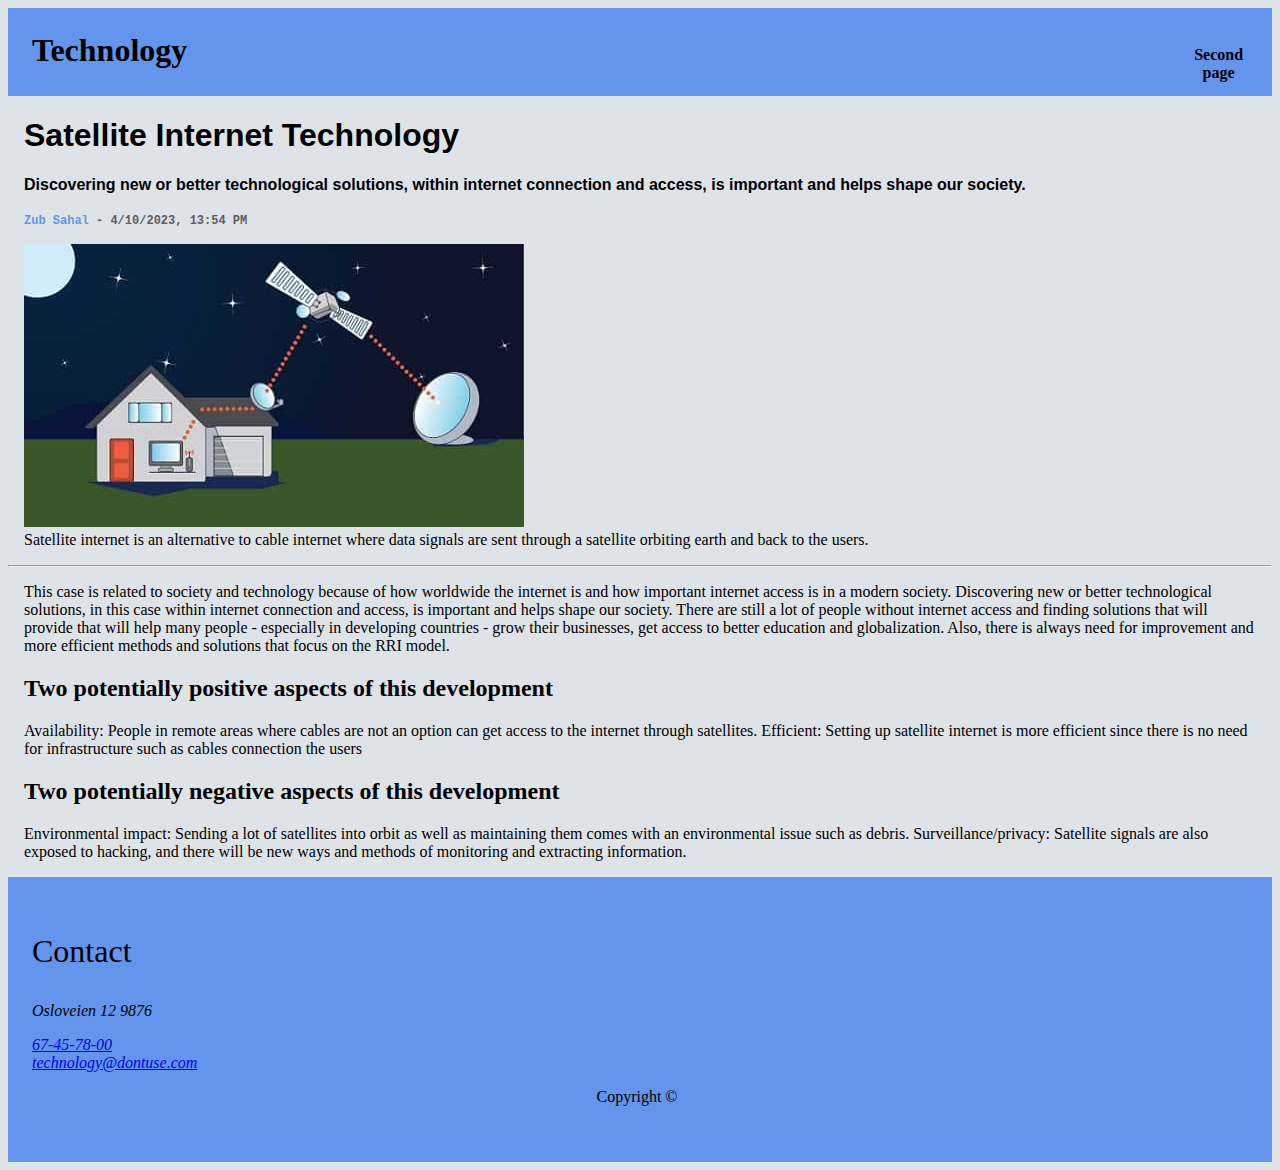
<file: Index.html>
<!DOCTYPE html>
<html lang="en">

<head>
    <meta charset="UTF-8">
    <meta name="viewport" content="width=device-width, initial-scale=1.0">
    <title>DATA1200 Oblig 2</title>
    <link rel="stylesheet" href="./css/stylesheet.css">
</head>

<body class="hovedside">
    <header>
        <nav>
            <li class="technology">Technology</li>
            <li> <a href="./secondary/data1200-accessiblity.html">Second page</a></li>
            </ul>
        </nav>
    </header>

    
    <div class="headerforside">
        <h1>
            Satellite Internet Technology
        </h1>
    </div>
    <p class="title">
        Discovering new or better technological
        solutions, within internet connection and access, is
        important and helps shape our society.
    </p>
    <div id="zsahal">
        <span class="jounalist">
            Zub Sahal
        </span>
        <span class="date">
            - 4/10/2023, 13:54 PM
        </span>
    </div>
    <figure class="bilde">
        <img class="satellite" src="./images/satellite.jpg" alt="bilde av satellite">
        <!--rfpage.com https://www.rfpage.com/satellite-internet-technology-and-applications/?fbclid=IwAR3ruL-6Lu4uIyHp67ChMpdYjM3MO2XdsjEvNC7WTbC-MCvWZaNGsy5H4io-->
        <figcaption> Satellite internet is an alternative to cable internet where data
            signals are sent through a satellite orbiting earth and back to the
            users. </figcaption>
    </figure>
    <hr>

    <div class="avsnitt">
        <p class="aboutcase">
            This case is related to society and technology because of how
            worldwide the internet is and how important internet access is
            in a modern society. Discovering new or better technological
            solutions, in this case within internet connection and access, is
            important and helps shape our society. There are still a lot of
            people without internet access and finding solutions that will
            provide that will help many people - especially in developing
            countries - grow their businesses, get access to better education
            and globalization. Also, there is always need for improvement
            and more efficient methods and solutions that focus on the RRI
            model.
        </p>
        <h2 class="positive">
            Two potentially positive aspects of this development

        </h2>
        <p>
            Availability: People in remote areas where cables are not an option can get
            access to the internet through satellites.
            Efficient: Setting up satellite internet is more efficient since there is no
            need for infrastructure such as cables connection the users
        </p>
        <h2 class="negative">
            Two potentially negative aspects of this development
        </h2>
        <p>
            Environmental impact: Sending a lot of satellites into orbit as well as maintaining them
            comes with an environmental issue such as debris.
            Surveillance/privacy: Satellite signals are also exposed to hacking, and there will be
            new ways and methods of monitoring and extracting
            information.
        </p>
    </div>

    <footer class="footer">
        <div class="container-footer">
        
                <p class="kontaktinformasjon">Contact</p>
                <address class="kontakt">
                  <p class="address">
                   Osloveien 12 9876
                  </p>
                  <p class="adresse-link">
                    <a class="footer-link" href="tel:22-22-00-00">67-45-78-00</a
                    ><br />
                    <a class="footer-link" href="mailto:hello@omnifood.com"
                      >technology@dontuse.com</a
                    >
                  </p>
                </address>
            </div>

             <p class="copyright">Copyright &copy; </p>
     
         </div>
</body>

</html>
</file>
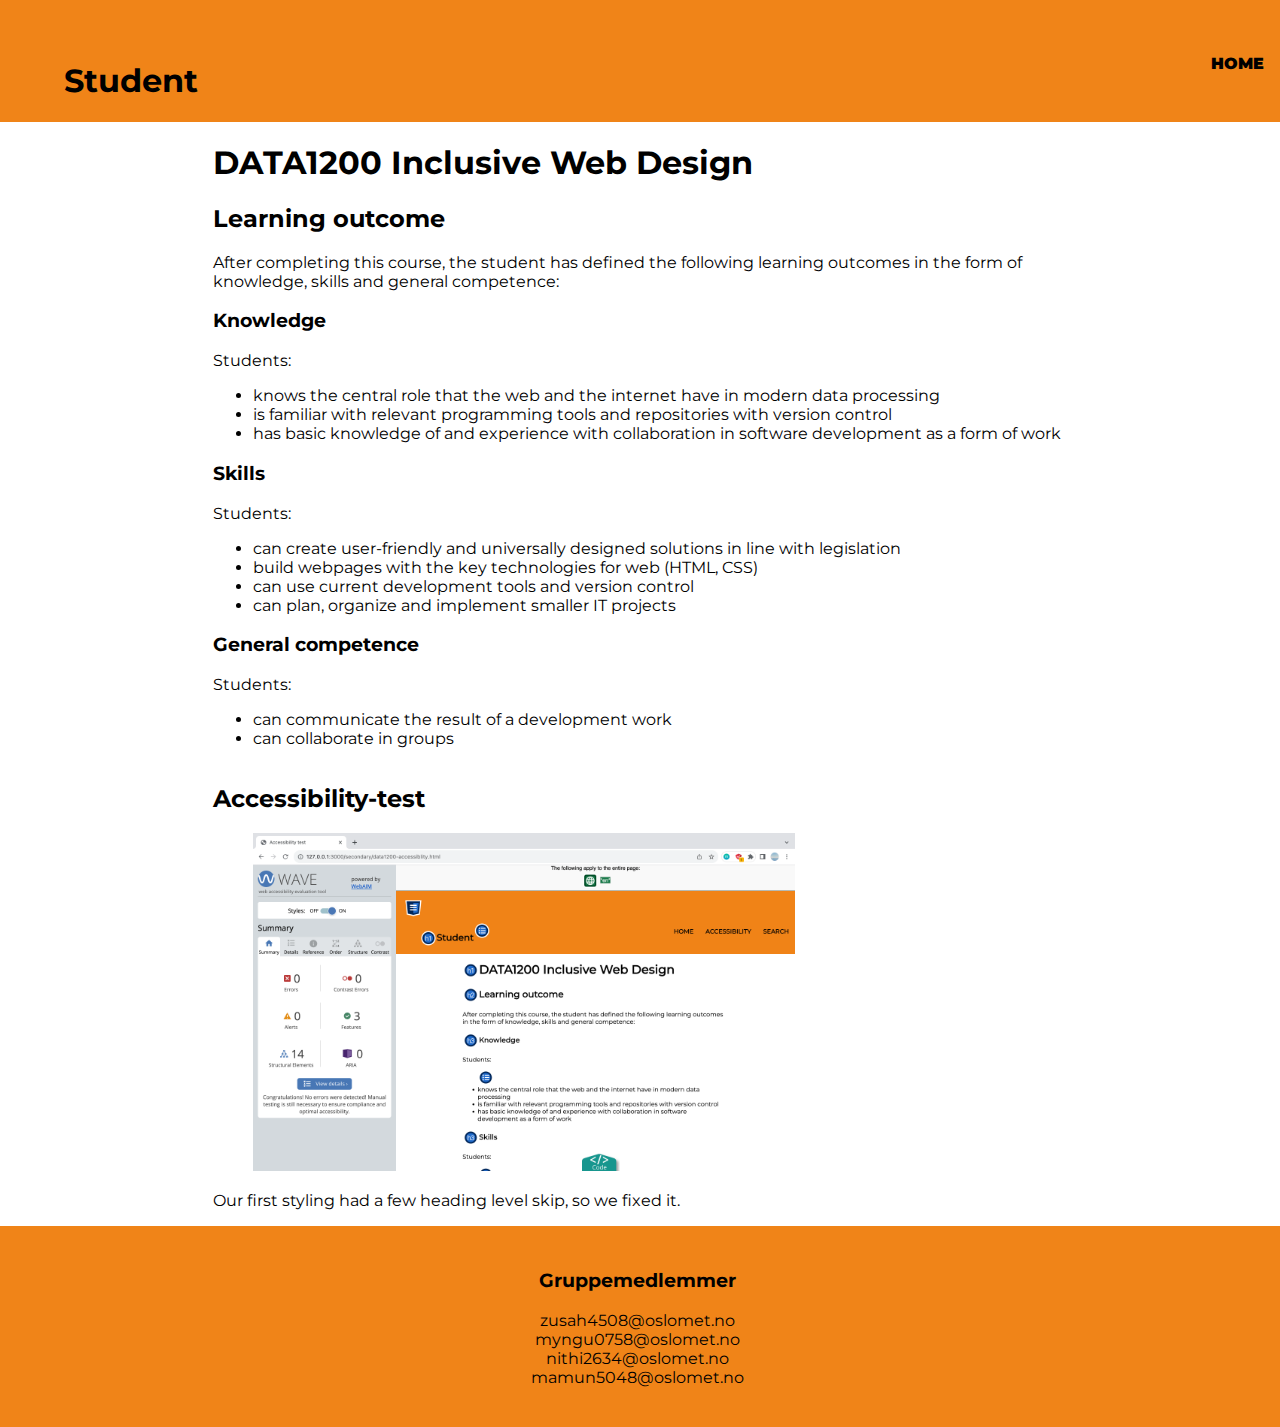
<file: secondary/data1200-accessiblity.html>
<!DOCTYPE html>
<html lang="en">

<head>
    <meta charset="UTF-8">
    <meta name="viewport" content="width=device-width, initial-scale=1.0">
    <title>Accessibility test</title>
    <link rel="stylesheet" href="../css/stylesheet.css">
</head>

<body>
    <div class="container">
        <nav class="header-page2">
            <ul>
                <li class="active"><h1>Student</h1></li>
                <li class="button"><a href="../Index.html">HOME</a></li>
            </ul>
        </nav>
        <div class="main-content">
            <div class="one card">
                <h1>DATA1200 Inclusive Web Design</h1>
                <h2>Learning outcome</h2>
                <p>After completing this course, the student has defined the following learning outcomes in the form of
                knowledge, skills and general competence:</p>
                <h3>Knowledge</h3>
                <p>Students:</p>
                <ul>
                    <li>knows the central role that the web and the internet have in modern data processing</li>
                    <li>is familiar with relevant programming tools and repositories with version control</li>
                    <li>has basic knowledge of and experience with collaboration in software development as a form of
                        work</li>
                </ul>
                <h3>Skills</h3>
                <p>Students:</p>
                <ul>
                    <li>can create user-friendly and universally designed solutions in line with legislation</li>
                    <li>build webpages with the key technologies for web (HTML, CSS)</li>
                    <li>can use current development tools and version control</li>
                    <li>can plan, organize and implement smaller IT projects</li>
                </ul>
                <h3>General competence</h3>
                <p>Students:</p>
                <ul>
                    <li>can communicate the result of a development work</li>
                    <li>can collaborate in groups</li>
                </ul>
            </div>
            <div class="two card">
                <h2> Accessibility-test </h2>
                <figure>
                    <img class="img-wave" src="../images/wave_accessibility_test.png" alt="Bilde av Accessibility">
                </figure>
                <p>Our first styling had a few heading level skip, so we fixed it.</p>    
            </div>
        </div>
        <footer class="footer-page2">
            <div class="contributers">
            <h3>Gruppemedlemmer</h3>
                <li>zusah4508@oslomet.no</li>
                <li>myngu0758@oslomet.no</li>
                <li>nithi2634@oslomet.no</li>
                <li>mamun5048@oslomet.no</li>
            </div>
        </footer>
    </div>
</body>

</html>
</file>
<file: css/stylesheet.css>
/*Import fonts*/
@import url('https://fonts.googleapis.com/css2?family=Montserrat:wght@300;400;500&display=swap');

/* Test kommentar */ 
body {
    background-color: #DEE3E7;
    margin: 0px;

}

.hovedside{
    background-color: #DEE3E7;
    margin-left: 0.5rem;
    margin-right: 0.5rem;
    margin-top: 0.5rem;
    margin-bottom: 0.5rem;
}

.link {
    text-align: center;
}

nav {
    display: flex;
    justify-content: space-between;
    background-color: cornflowerblue;
    padding-top: 1.5rem;
    padding-left: 1.5rem;
    font-weight: 900;

    /* For å fjerne punktene */
    list-style: none;
}

.technology {
    display: flex;
    font-size: 2rem;
    width: 100%;
    justify-content: space-between;
}

.signin,
.subscribe,
.aboutus {
    text-align: center;
}

.navigations {
    display: flex;
    justify-content: flex-end;
    /* moves nav buttons to the left*/
    list-style: none;
}

.secondpage {
    text-align: center;
}

.headerforside {
    color: black;
    font-family: Arial, Helvetica, sans-serif;
    margin-left: 1rem;
}

.button {
    list-style-type: none;
    float: right;
}

.active {
    list-style-type: none;
    float: left;
}

li a {
    display: block;
    color: black;
    text-align: center;
    padding: 14px 16px;
    text-decoration: none;
}

.title {
    font-family: Arial, Helvetica, sans-serif;
    font-weight: bold;
    margin-left: 1rem;
}

.jounalist {
    color: cornflowerblue;
    font-weight: bold;
    font-family: 'Courier New', Courier, monospace;
    font-size: 12px;
    margin-left: 1rem;
}

.date {
    font-weight: bold;
    color: #5F5D5D;
    font-family: 'Courier New', Courier, monospace;
    font-size: 12px;
}

.bilde {
    margin-left: 1rem;
    margin-right: 1rem;
}

.satellite {
    max-width: 60vw;
    height: auto;
}

.avsnitt {
    margin-left: 1rem;
    margin-right: 1rem;
}

.kontaktinformasjon {
    font-size: 2rem;
}

footer {
    text-align: left;
    padding: 3px;
    background-color: cornflowerblue;
    padding-top: 15px;
    padding-right: 30px;
    padding-bottom: 40px;
    padding-left: 30px;
    padding-top: 1.5rem;
    padding-left: 1.5rem;
}

.copyright{
    text-align: center;
}

footer li {
    list-style-type: none;
    text-align: center;
}



/*Page 2 styling*/

.container {
    display: flex;
    flex-direction: column;
    justify-content: space-between;
    font-family: "Montserrat", sans-serif;
    background: white;
}

/*Header and navigation bar*/
.header-page2 {
    flex: 1;
    font-weight: 900;
    background: #F08418;
    border:none;
    display: inline;
}

li a {
    color: black;
    padding: 14px 16px;
    text-decoration: none;
}

/*Positioning main content*/
.main-content {
    flex: 1;
    display: grid;
    grid-template-columns: repeat(6, 1fr);
    grid-template-rows: min-content;
}

.card {
    /*Position elements in the main content*/
    grid-column-start: 2;
    grid-column-end: 6;
}


.contributers {
    flex: 2;
    list-style-type: none;
    text-align: center;
}

.img-wave {
    max-width: 70%;
    height: auto;
}

.footer-page2 { /*styling - footer in page 2 */
    flex:1;
    background: #F08418;
}

@media(max-width:481px){ /*styling - footer in page 2, in smaller screens */
    .footer-page2{
        flex-direction: column;
        justify-content: space-between;
        align-content: center;
    }
}
</file>
